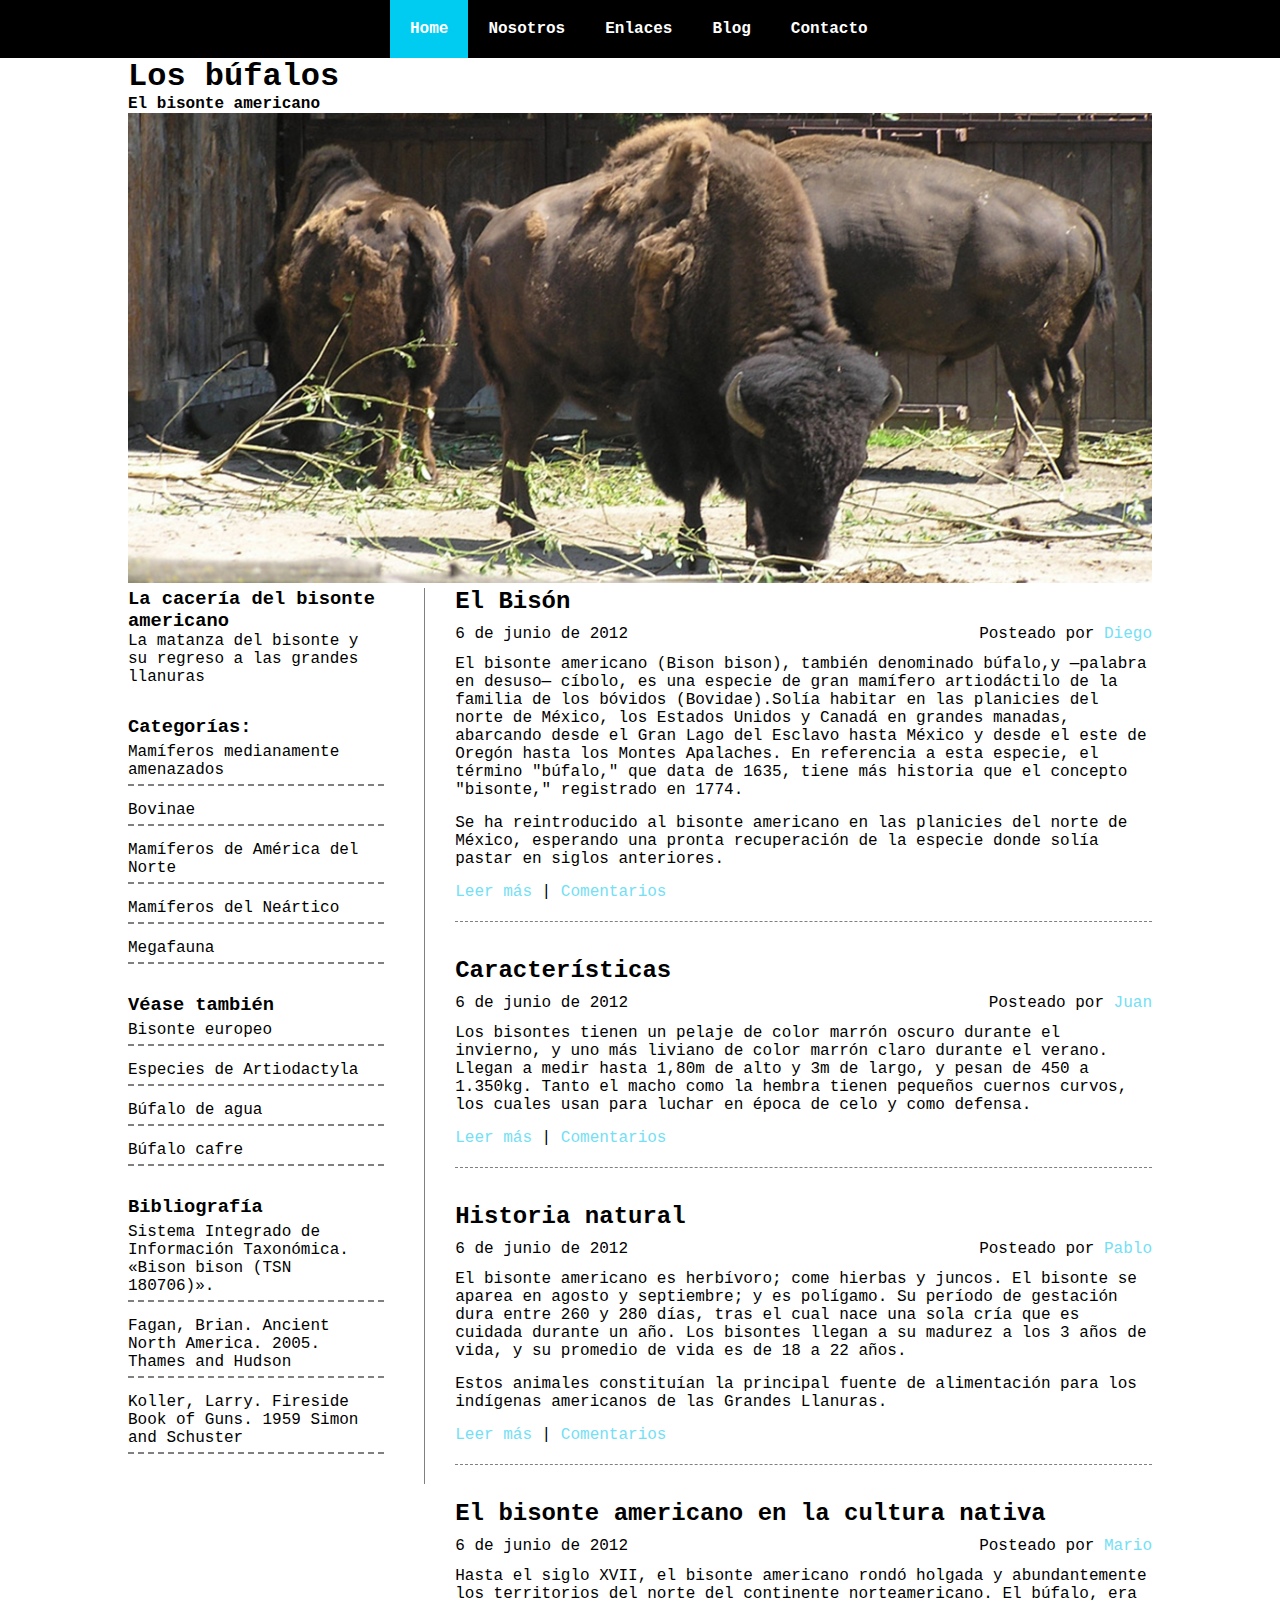
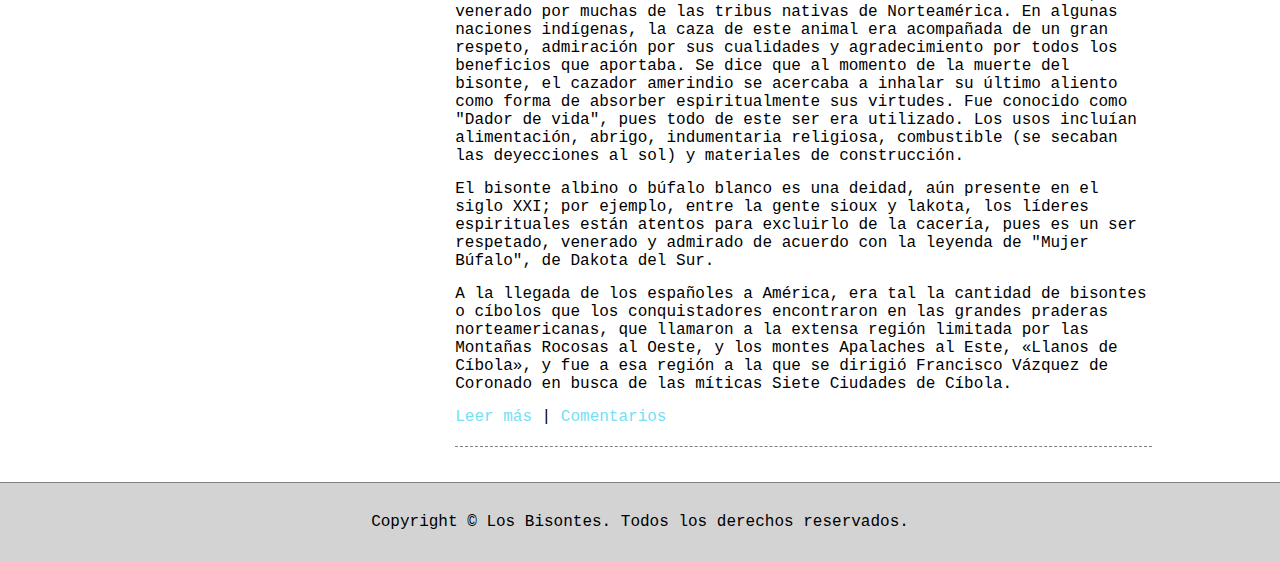
<file: bisontes_solucion/index.html>
<!DOCTYPE html>
<html lang="en">
<head>
    <meta charset="UTF-8">
    <meta http-equiv="X-UA-Compatible" content="IE=edge">
    <meta name="viewport" content="width=device-width, initial-scale=1.0">
    <link rel="stylesheet" href="styles/style.css">
    <title>Document</title>
</head>
<body>
    <main>
        <nav>
            <ul>
                <li class="active"><a href="#">Home</a></li>
                <li><a href="#">Nosotros</a></li>
                <li><a href="#">Enlaces</a></li>
                <li><a href="#">Blog</a></li>
                <li><a href="#">Contacto</a></li>
            </ul>
            <div class="clear"></div>
        </nav>
        <div id="container">
            <header class="clear">
                <h1>Los búfalos</h1>
                <h4>El bisonte americano</h4>
                <img src="images/sliderPic1.jpg" alt="Bufalos">
            </header>
        
            <aside>
                <article>
                    <header>
                        <h3>La cacería del bisonte americano</h3>
                    </header>
                    <p>La matanza del bisonte y su regreso a las grandes llanuras</p>
                </article>
                <article>
                    <header>
                        <h3>Categorías:</h3>
                    </header>
                    <ul>
                        <li>Mamíferos medianamente amenazados</li>
                        <li>Bovinae</li>
                        <li>Mamíferos de América del Norte</li>
                        <li>Mamíferos del Neártico</li>
                        <li>Megafauna</li>
                    </ul>
                </article>
                <article>
                    <header>
                        <h3>Véase también</h3>
                    </header>
                    <ul>
                        <li>Bisonte europeo</li>
                        <li>Especies de Artiodactyla</li>
                        <li>Búfalo de agua</li>
                        <li>Búfalo cafre</li>
                    </ul>
                </article> 

                <article>
                    <header>
                        <h3>Bibliografía</h3>
                    </header>
                    <ul>
                        <li>Sistema Integrado de Información Taxonómica. «Bison bison (TSN 180706)».</li>
                        <li>Fagan, Brian. Ancient North America. 2005. Thames and Hudson</li>
                        <li>Koller, Larry. Fireside Book of Guns. 1959 Simon and Schuster</li>

                    </ul>
                </article> 
            </aside>
            <section>
                <article>
                    <header>
                        <h2>El Bisón</h2>
                        <div class="fecha">6 de junio de 2012</div>
                        <div class="autor">Posteado por <a href="#5">Diego</a></div>
                    </header>
                    <p>
                        El bisonte americano (Bison bison), también denominado búfalo,y —palabra en desuso— cíbolo, es una especie de gran mamífero artiodáctilo de la familia de los bóvidos (Bovidae).Solía habitar en las planicies del norte de México, los Estados Unidos y Canadá en grandes manadas, abarcando desde el Gran Lago del Esclavo hasta México y desde el este de Oregón hasta los Montes Apalaches. En referencia a esta especie, el término "búfalo," que data de 1635, tiene más historia que el concepto "bisonte," registrado en 1774.
                    </p>
                    <p>
                        Se ha reintroducido al bisonte americano en las planicies del norte de México, esperando una pronta recuperación de la especie donde solía pastar en siglos anteriores.
                    </p>
                    <footer>
                        <a href="#4">Leer más</a> | <a href="#3">Comentarios</a>
                    </footer>
                </article>
                <article>
                    <header>
                        <h2>Características</h2>
                        <div class="fecha">6 de junio de 2012</div>
                        <div class="autor">Posteado por <a href="#">Juan</a></div>
                    </header>
                    <p>
                        Los bisontes tienen un pelaje de color marrón oscuro durante el invierno, y uno más liviano de color marrón claro durante el verano. Llegan a medir hasta 1,80m de alto y 3m de largo, y pesan de 450 a 1.350kg. Tanto el macho como la hembra tienen pequeños cuernos curvos, los cuales usan para luchar en época de celo y como defensa.
                    </p>
                    <footer>
                        <a href="#1">Leer más</a> | <a href="#2">Comentarios</a>
                    </footer>
                </article>
                <article>
                    <header>
                        <h2>Historia natural</h2>
                        <div class="fecha">6 de junio de 2012</div>
                        <div class="autor">Posteado por <a href="#">Pablo</a></div>
                    </header>
                    <p>
                        El bisonte americano es herbívoro; come hierbas y juncos. El bisonte se aparea en agosto y septiembre; y es polígamo. Su período de gestación dura entre 260 y 280 días, tras el cual nace una sola cría que es cuidada durante un año. Los bisontes llegan a su madurez a los 3 años de vida, y su promedio de vida es de 18 a 22 años.
                    </p>
                    <p>
                        Estos animales constituían la principal fuente de alimentación para los indígenas americanos de las Grandes Llanuras.
                    </p>
                    <footer>
                        <a href="#">Leer más</a> | <a href="#">Comentarios</a>
                    </footer>
                </article>
                <article>
                    <header>
                        <h2>El bisonte americano en la cultura nativa</h2>
                        <div class="fecha">6 de junio de 2012</div>
                        <div class="autor">Posteado por <a href="#">Mario</a></div>
                    </header>
                    <p>
                        Hasta el siglo XVII, el bisonte americano rondó holgada y abundantemente los territorios del norte del continente norteamericano. El búfalo, era venerado por muchas de las tribus nativas de Norteamérica. En algunas naciones indígenas, la caza de este animal era acompañada de un gran respeto, admiración por sus cualidades y agradecimiento por todos los beneficios que aportaba. Se dice que al momento de la muerte del bisonte, el cazador amerindio se acercaba a inhalar su último aliento como forma de absorber espiritualmente sus virtudes. Fue conocido como "Dador de vida", pues todo de este ser era utilizado. Los usos incluían alimentación, abrigo, indumentaria religiosa, combustible (se secaban las deyecciones al sol) y materiales de construcción.
                    </p>
                    <p>
                        El bisonte albino o búfalo blanco es una deidad, aún presente en el siglo XXI; por ejemplo, entre la gente sioux y lakota, los líderes espirituales están atentos para excluirlo de la cacería, pues es un ser respetado, venerado y admirado de acuerdo con la leyenda de "Mujer Búfalo", de Dakota del Sur.
                    </p>
                    <p>
                        A la llegada de los españoles a América, era tal la cantidad de bisontes o cíbolos que los conquistadores encontraron en las grandes praderas norteamericanas, que llamaron a la extensa región limitada por las Montañas Rocosas al Oeste, y los montes Apalaches al Este, «Llanos de Cíbola», y fue a esa región a la que se dirigió Francisco Vázquez de Coronado en busca de las míticas Siete Ciudades de Cíbola.
                    </p>
                    <footer>
                        <a href="#">Leer más</a> | <a href="#">Comentarios</a>
                    </footer>
                </article>
            </section>
        </div>
        <footer id="pie">
            <div>Copyright © Los Bisontes. Todos los derechos reservados.</div>
        </footer>
    </main>
</body>
</html>
</file>
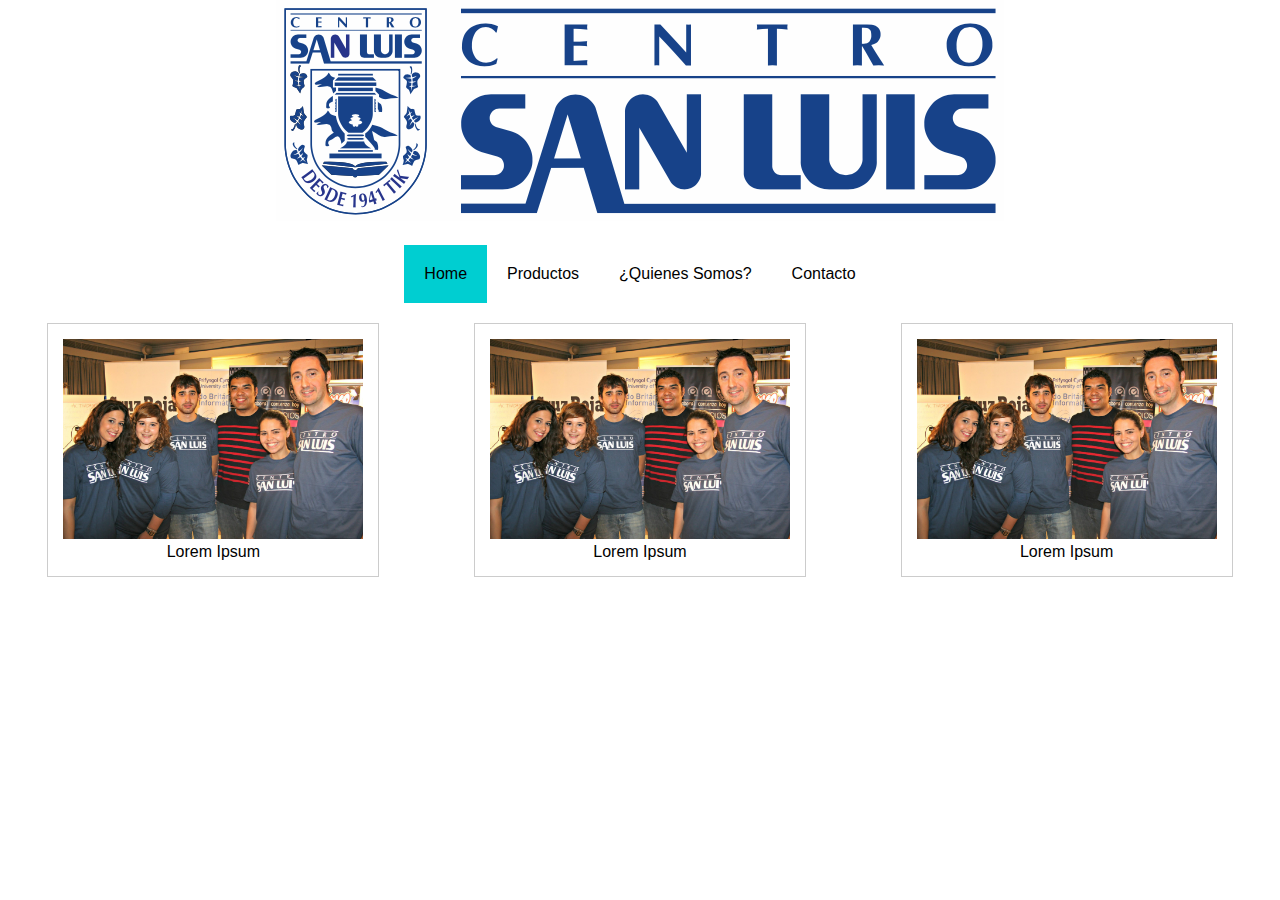
<file: ejercicio flexbox/index.html>
<!DOCTYPE html>
<html lang="es">
<head>
    <meta charset="UTF-8">
    <meta http-equiv="X-UA-Compatible" content="IE=edge">
    <meta name="viewport" content="width=device-width, initial-scale=1.0">
    <link rel="stylesheet" href="styles/styles.css">
    <title>Home</title>
</head>
<body>


    <header class="logo">
        <img src="images/logo.png" alt="Logo">
    </header>

    <nav>
        <ul>
            <li class="active"><a href="#">Home</a></li>
            <li><a href="productos.html">Productos</a></li>
            <li><a href="quienes-somos.html">¿Quienes Somos?</a></li>
            <li><a href="contacto.html">Contacto</a></li>
        </ul>
    </nav>

    <section class="objetivos">
        <article>
            <header>
                <img src="images/equipo.jpg" alt="Equipo">
            </header>
            <p>
                Lorem Ipsum
            </p>
        </article>
        <article>
            <header>
                <img src="images/equipo.jpg" alt="Equipo">
            </header>
            <p>
                Lorem Ipsum
            </p>
        </article>
        <article>
            <header>
                <img src="images/equipo.jpg" alt="Equipo">
            </header>
            <p>
                Lorem Ipsum
            </p>
        </article>
    </section>
</body>
</html>
</file>
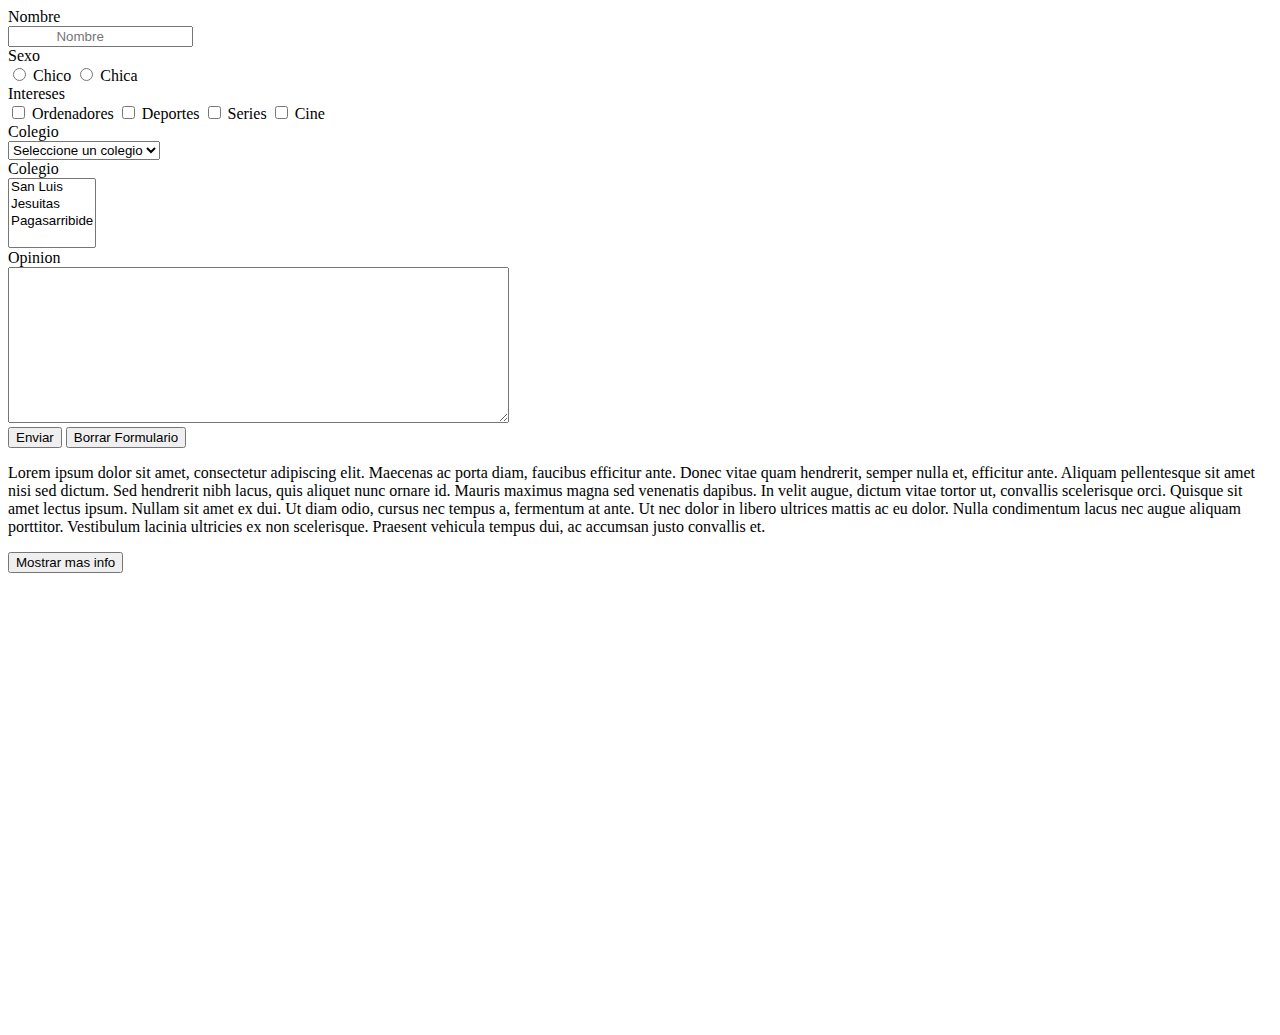
<file: forms/index.html>
<!DOCTYPE html>
<html lang="en">
<head>
    <meta charset="UTF-8">
    <meta http-equiv="X-UA-Compatible" content="IE=edge">
    <meta name="viewport" content="width=device-width, initial-scale=1.0">
    <title>Document</title>
    <style>
        .oculto{
            display: none;
        }

        label{
            display: block;
        }

        .labelCheckbox{
            display: inline;
        }
    </style>
</head>

<body>
    <form action="a.html" method="">
        <div>
            <label for="nombre">Nombre</label>
            <input type="text" name="nombre" id="nombre" maxlength="20" size="20" placeholder="
            Nombre">
        </div>

        <div>
            <label for="">Sexo</label>
            <input type="radio" name="sexo" id="chico" value="chico"> Chico
            <input type="radio" name="sexo" id="chica" value="chica"> Chica
        </div>

        <div>
            <label for="">Intereses</label>
            <input type="checkbox" name="ordenadores" id="ordenadores" value="ordenadores"> 
            <label class="labelCheckbox" for="ordenadores">Ordenadores</label>

            <input type="checkbox" name="deportes" id="deportes" value="deportes"> 
            <label class="labelCheckbox" for="deportes">Deportes</label> 

            <input type="checkbox" name="series" id="series" value="series"> 
            <label class="labelCheckbox" for="series">Series</label> 

            <input type="checkbox" name="cine" id="cine" value="cine"> 
            <label class="labelCheckbox" for="cine">Cine</label> 
        </div>

        <div>
            <label for="colegio">Colegio</label>
            <select name="colegio" id="colegio">
                <option value="">Seleccione un colegio</option>
                <option value="sanluis">San Luis</option>
                <option value="jesuitas">Jesuitas</option>
                <option value="paga">Pagasarribide</option>
            </select>
        </div>

        <div>
            <label for="colegio">Colegio</label>
            <select name="colegio" id="colegio" multiple="multiple">
                <option value="sanluis">San Luis</option>
                <option value="jesuitas">Jesuitas</option>
                <option value="paga">Pagasarribide</option>
            </select>
        </div>

        <div>
            <label for="opinion">Opinion</label>
            <textarea name="opinion" id="opinion" cols="60" rows="10" maxlength="140"></textarea>
        </div>

        <button>Enviar</button>
        <button type="reset">Borrar Formulario</button>
    </form>
    <p>Lorem ipsum dolor sit amet, consectetur adipiscing elit. Maecenas ac porta diam, faucibus efficitur ante. Donec vitae quam hendrerit, semper nulla et, efficitur ante. Aliquam pellentesque sit amet nisi sed dictum. Sed hendrerit nibh lacus, quis aliquet nunc ornare id. Mauris maximus magna sed venenatis dapibus. In velit augue, dictum vitae tortor ut, convallis scelerisque orci. Quisque sit amet lectus ipsum. Nullam sit amet ex dui. Ut diam odio, cursus nec tempus a, fermentum at ante. Ut nec dolor in libero ultrices mattis ac eu dolor. Nulla condimentum lacus nec augue aliquam porttitor. Vestibulum lacinia ultricies ex non scelerisque. Praesent vehicula tempus dui, ac accumsan justo convallis et.</p>

    <p id="parrafoOculto" class="oculto">Proin efficitur diam in neque imperdiet, eu porta lectus aliquam. Aliquam laoreet quam vel efficitur vestibulum. Nam vulputate mi id est sollicitudin suscipit. Donec nec fermentum turpis, eu tristique eros. Pellentesque sit amet augue ornare, ultricies dui a, pretium odio. Pellentesque tellus sem, commodo a viverra vehicula, pellentesque in sem. Sed ac arcu leo. Nam diam diam, fringilla at bibendum a, luctus sed eros. Curabitur rhoncus euismod est vel rhoncus. Cras arcu mi, sodales ac tortor at, tempor finibus nibh. Nunc a neque scelerisque libero mollis dapibus ut nec est. Praesent ex est, fringilla id imperdiet vel, placerat eu dolor. Mauris ac consequat libero, a molestie magna. Vestibulum ultricies aliquam euismod. Maecenas nisl sapien, vulputate at elementum non, tempor eget nibh. Cras tristique elit ac velit auctor, eget cursus magna aliquet. </p>
    <button onclick="mostrarMas()">Mostrar mas info</button>
    <div>
        <iframe src="https://www.google.com/maps/embed?pb=!1m18!1m12!1m3!1d656.5420857431534!2d-2.9395791366577564!3d43.26162694338867!2m3!1f0!2f0!3f0!3m2!1i1024!2i768!4f13.1!3m3!1m2!1s0xd4e502873b41fd5%3A0x1ab0ace3022b6ab9!2sCentro%20San%20Luis%20-%20Formaci%C3%B3n%20Profesional%20y%20Bachillerato!5e0!3m2!1ses!2ses!4v1686679510734!5m2!1ses!2ses" width="600" height="450" style="border:0;" allowfullscreen="" loading="lazy" referrerpolicy="no-referrer-when-downgrade"></iframe>
    </div>

</body>
<script>
   function mostrarMas(){
    document.getElementById("parrafoOculto").style.display = 'block';
   } 
</script>
</html>
</file>
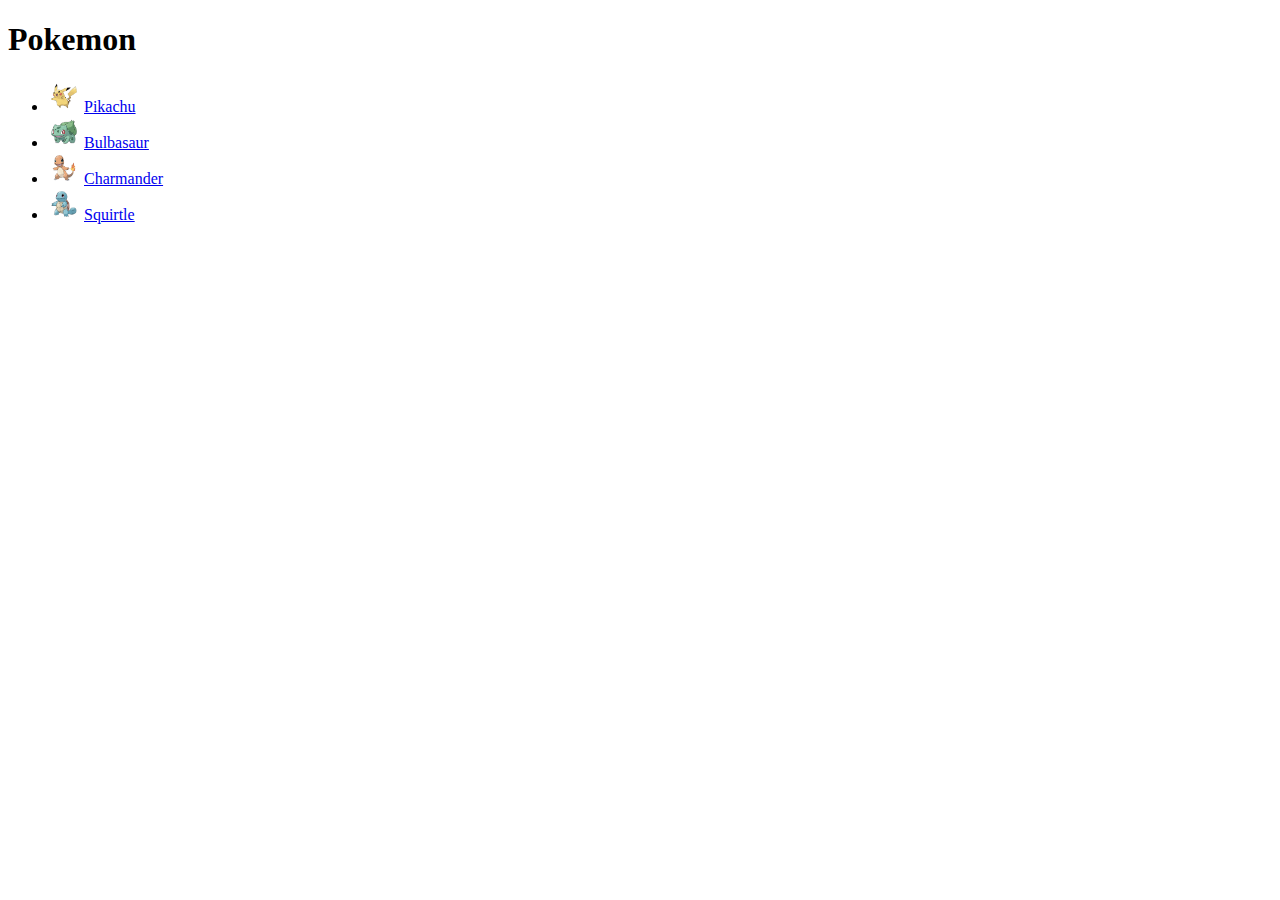
<file: pokemon/index.html>
<!DOCTYPE html>
<html lang="en">
<head>
    <meta charset="UTF-8">
    <meta http-equiv="X-UA-Compatible" content="IE=edge">
    <meta name="viewport" content="width=device-width, initial-scale=1.0">
    <title>Pokemon</title>
</head>
<body>
    <h1>Pokemon</h1>
    <ul>
        <li>
            <img src="images/025.png" alt="pikachu" width="32"> 
            <a href="pikachu.html">Pikachu</a>
        </li>
        <li>
            <img src="images/001.png" alt="bulbasaur" width="32"> 
            <a href="bulbasaur.html">Bulbasaur</a>
        </li>
        <li>
            <img src="images/004.png" alt="charmander" width="32"> 
            <a href="charmander.html">Charmander</a>
        </li>
        <li>
            <img src="images/007.png" alt="squirtle" width="32"> 
            <a href="squirtle.html">Squirtle</a>
        </li>
    </ul>
</body>
</html>
</file>
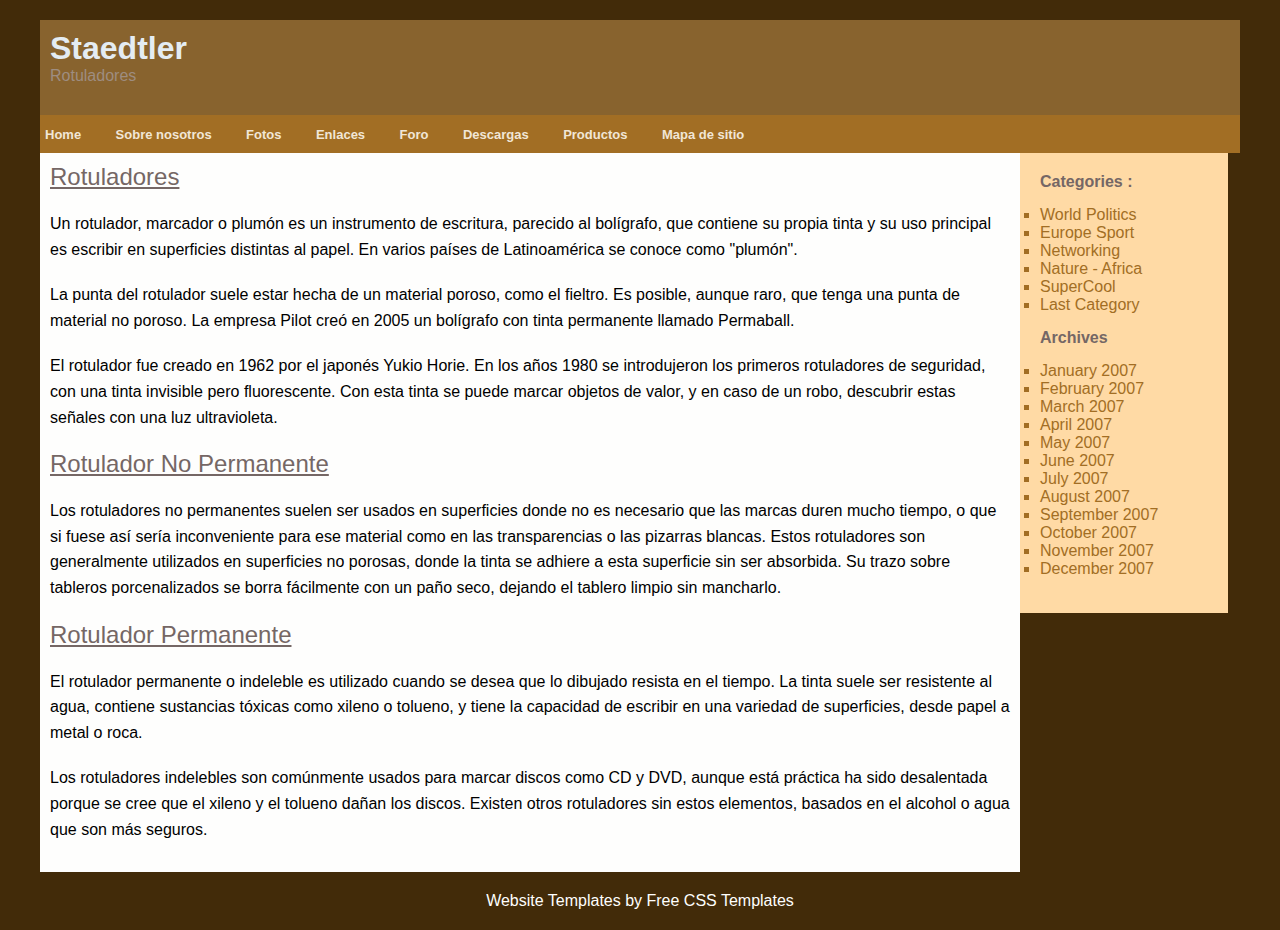
<file: rotuladoresmaterial_solucion_1.0/index.html>
<!DOCTYPE html>
<html lang="en">
<head>
    <meta charset="UTF-8">
    <meta http-equiv="X-UA-Compatible" content="IE=edge">
    <meta name="viewport" content="width=device-width, initial-scale=1.0">
    <link rel="stylesheet" href="styles/style.css">
    <title>Rotuladores</title>
</head>
<body>
    <main>
        <header>
            <h1>Staedtler</h1>
            <h4>Rotuladores</h4>
        </header>
        <nav>
            <ul>
                <li>Home</li>
                <li>Sobre nosotros</li>
                <li>Fotos</li>
                <li>Enlaces</li>
                <li>Foro</li>
                <li>Descargas</li>
                <li>Productos</li>
                <li>Mapa de sitio</li>

            </ul>
        </nav>
        <section>
            <article>
                <h2>Rotuladores</h2>
                <p>Un rotulador, marcador o plumón es un instrumento de escritura, parecido al bolígrafo, que contiene su propia tinta y su uso principal es escribir en superficies distintas al papel. En varios países de Latinoamérica se conoce como "plumón".</p>
                <p>La punta del rotulador suele estar hecha de un material poroso, como el fieltro. Es posible, aunque raro, que tenga una punta de material no poroso. La empresa Pilot creó en 2005 un bolígrafo con tinta permanente llamado Permaball.</p>
                <p>El rotulador fue creado en 1962 por el japonés Yukio Horie. En los años 1980 se introdujeron los primeros rotuladores de seguridad, con una tinta invisible pero fluorescente. Con esta tinta se puede marcar objetos de valor, y en caso de un robo,  descubrir estas señales con una luz ultravioleta.</p>
            </article>

            <article>
                <h2>Rotulador No Permanente</h2>
                <p>Los rotuladores no permanentes suelen ser usados en superficies donde no es necesario que las marcas duren mucho tiempo, o que si fuese así sería inconveniente para ese material como en las transparencias o las pizarras blancas. Estos rotuladores son generalmente utilizados en superficies no porosas, donde la tinta se adhiere a esta superficie sin ser absorbida. Su trazo sobre tableros porcenalizados se borra fácilmente con un paño seco, dejando el tablero limpio sin mancharlo.</p>
            </article>

            <article>
                <h2>Rotulador Permanente</h2>
                <p>El rotulador permanente o indeleble es utilizado cuando se desea que lo dibujado resista en el tiempo. La tinta suele ser resistente al agua, contiene sustancias tóxicas como xileno o tolueno, y tiene la capacidad de escribir en una variedad de superficies, desde papel a metal o roca.</p>
                <p>Los rotuladores indelebles son comúnmente usados para marcar discos como CD y DVD, aunque está práctica ha sido desalentada porque se cree que el xileno y el tolueno dañan los discos. Existen otros rotuladores sin estos elementos, basados en el alcohol o agua que son más seguros.</p>
            </article>
        </section>
        <aside>
            <article>
                <h4>Categories :</h4>
                <ul>
                    <li>World Politics</li>
                    <li>Europe Sport</li>
                    <li>Networking</li>
                    <li>Nature - Africa</li>
                    <li>SuperCool</li>
                    <li>Last Category</li>
                </ul>
            </article>
            <article>
                <h4>Archives</h4>
                <ul>
                    <li>January 2007</li>
                    <li>February 2007</li>
                    <li>March 2007</li>
                    <li>April 2007</li>
                    <li>May 2007</li>
                    <li>June 2007</li>
                    <li>July 2007</li>
                    <li>August 2007</li>
                    <li>September 2007</li>
                    <li>October 2007</li>
                    <li>November 2007</li>
                    <li>December 2007</li>
                </ul>
            </article>
        </aside>
    </main>
    <footer>
        <div>Website Templates by Free CSS Templates</div>
    </footer>
</body>
</html>
</file>
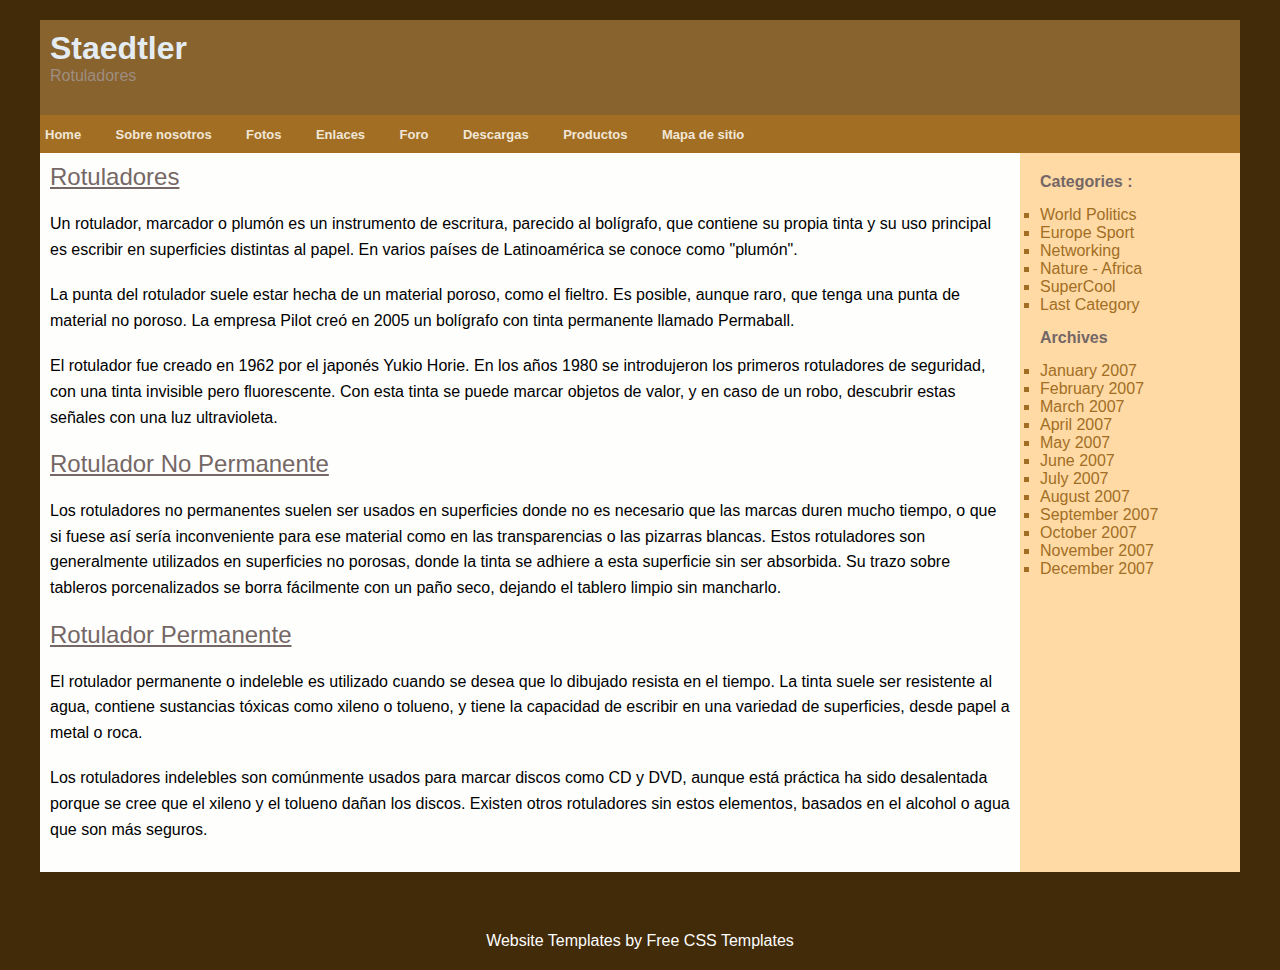
<file: rotuladoresmaterial_solucion_flexbox/index.html>
<!DOCTYPE html>
<html lang="en">
<head>
    <meta charset="UTF-8">
    <meta http-equiv="X-UA-Compatible" content="IE=edge">
    <meta name="viewport" content="width=device-width, initial-scale=1.0">
    <link rel="stylesheet" href="styles/style.css">
    <title>Rotuladores</title>
</head>
<body>
    <main>
        <header>
            <h1>Staedtler</h1>
            <h4>Rotuladores</h4>
        </header>
        <nav>
            <ul>
                <li>Home</li>
                <li>Sobre nosotros</li>
                <li>Fotos</li>
                <li>Enlaces</li>
                <li>Foro</li>
                <li>Descargas</li>
                <li>Productos</li>
                <li>Mapa de sitio</li>

            </ul>
        </nav>
        <div class="flexContainer">
            <section>
                <article>
                    <h2>Rotuladores</h2>
                    <p>Un rotulador, marcador o plumón es un instrumento de escritura, parecido al bolígrafo, que contiene su propia tinta y su uso principal es escribir en superficies distintas al papel. En varios países de Latinoamérica se conoce como "plumón".</p>
                    <p>La punta del rotulador suele estar hecha de un material poroso, como el fieltro. Es posible, aunque raro, que tenga una punta de material no poroso. La empresa Pilot creó en 2005 un bolígrafo con tinta permanente llamado Permaball.</p>
                    <p>El rotulador fue creado en 1962 por el japonés Yukio Horie. En los años 1980 se introdujeron los primeros rotuladores de seguridad, con una tinta invisible pero fluorescente. Con esta tinta se puede marcar objetos de valor, y en caso de un robo,  descubrir estas señales con una luz ultravioleta.</p>
                </article>

                <article>
                    <h2>Rotulador No Permanente</h2>
                    <p>Los rotuladores no permanentes suelen ser usados en superficies donde no es necesario que las marcas duren mucho tiempo, o que si fuese así sería inconveniente para ese material como en las transparencias o las pizarras blancas. Estos rotuladores son generalmente utilizados en superficies no porosas, donde la tinta se adhiere a esta superficie sin ser absorbida. Su trazo sobre tableros porcenalizados se borra fácilmente con un paño seco, dejando el tablero limpio sin mancharlo.</p>
                </article>

                <article>
                    <h2>Rotulador Permanente</h2>
                    <p>El rotulador permanente o indeleble es utilizado cuando se desea que lo dibujado resista en el tiempo. La tinta suele ser resistente al agua, contiene sustancias tóxicas como xileno o tolueno, y tiene la capacidad de escribir en una variedad de superficies, desde papel a metal o roca.</p>
                    <p>Los rotuladores indelebles son comúnmente usados para marcar discos como CD y DVD, aunque está práctica ha sido desalentada porque se cree que el xileno y el tolueno dañan los discos. Existen otros rotuladores sin estos elementos, basados en el alcohol o agua que son más seguros.</p>
                </article>
            </section>
            <aside>
                <article>
                    <h4>Categories :</h4>
                    <ul>
                        <li>World Politics</li>
                        <li>Europe Sport</li>
                        <li>Networking</li>
                        <li>Nature - Africa</li>
                        <li>SuperCool</li>
                        <li>Last Category</li>
                    </ul>
                </article>
                <article>
                    <h4>Archives</h4>
                    <ul>
                        <li>January 2007</li>
                        <li>February 2007</li>
                        <li>March 2007</li>
                        <li>April 2007</li>
                        <li>May 2007</li>
                        <li>June 2007</li>
                        <li>July 2007</li>
                        <li>August 2007</li>
                        <li>September 2007</li>
                        <li>October 2007</li>
                        <li>November 2007</li>
                        <li>December 2007</li>
                    </ul>
                </article>
            </aside>
        </div>
    </main>
    <footer>
        <div>Website Templates by Free CSS Templates</div>
    </footer>
</body>
</html>
</file>
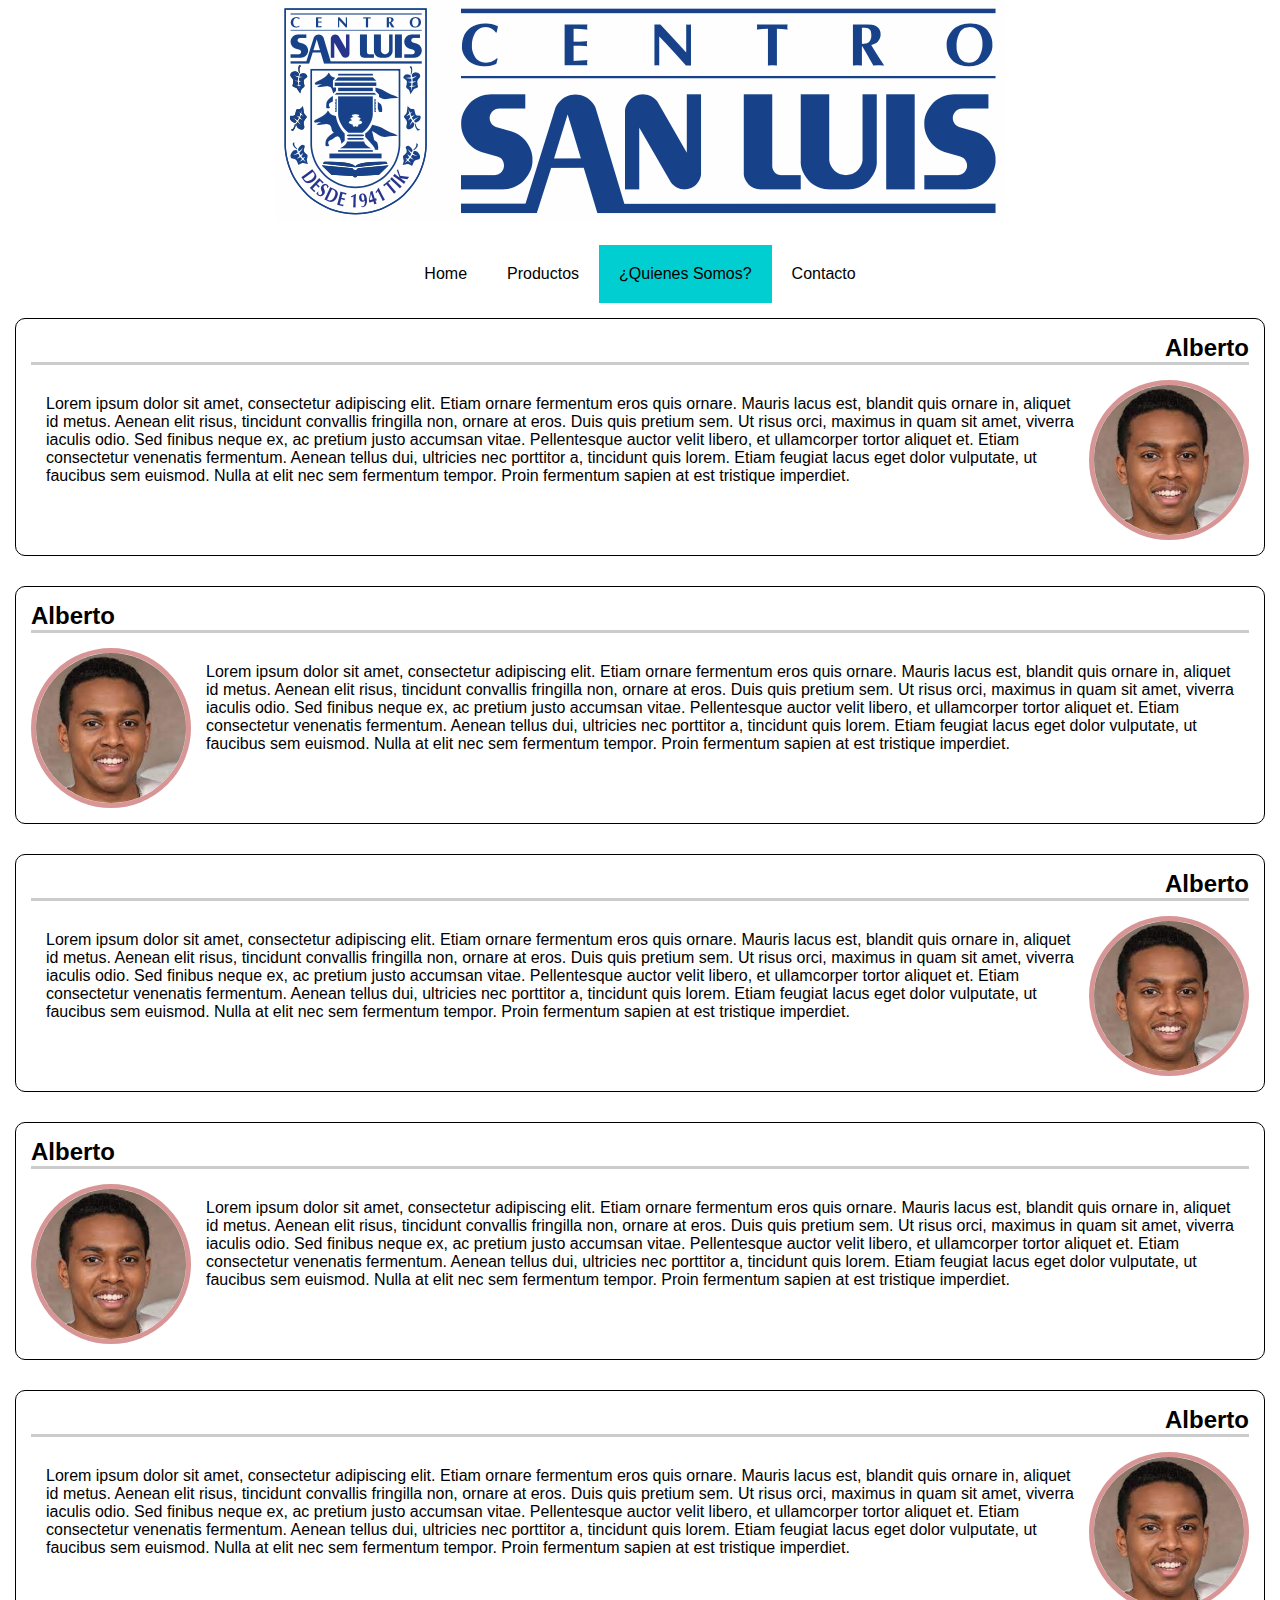
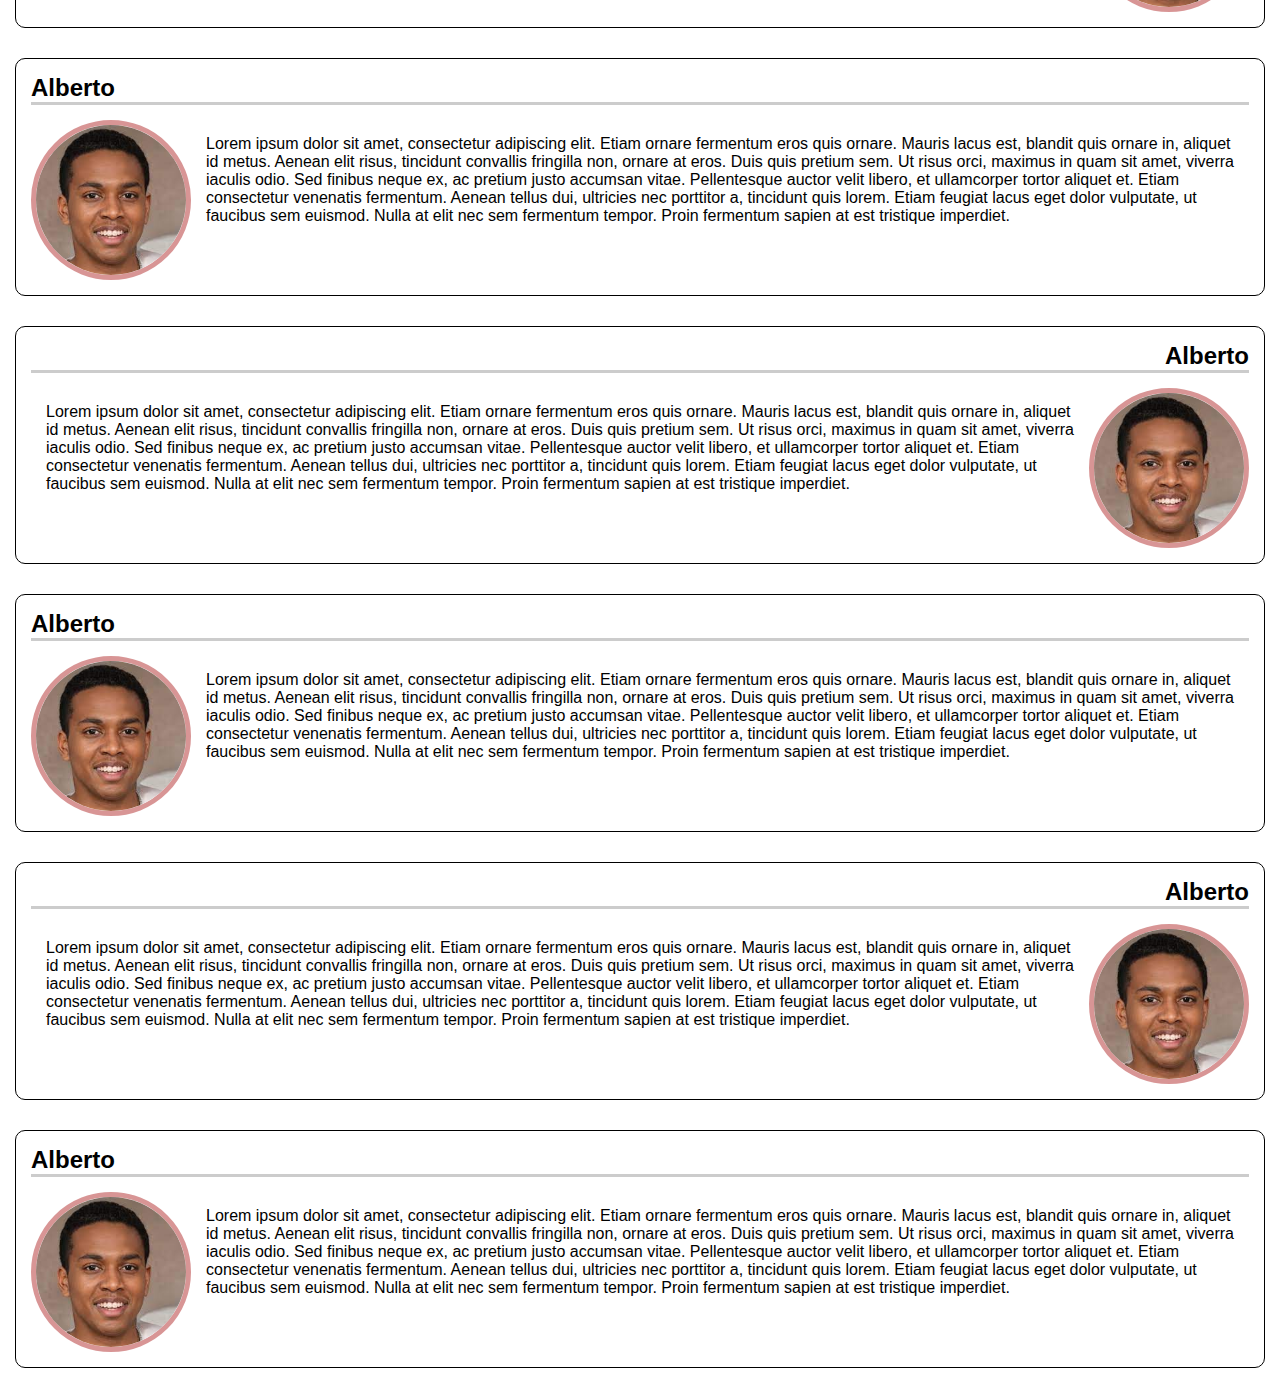
<file: ejercicio flexbox/quienes-somos.html>
<!DOCTYPE html>
<html lang="es">
<head>
    <meta charset="UTF-8">
    <meta http-equiv="X-UA-Compatible" content="IE=edge">
    <meta name="viewport" content="width=device-width, initial-scale=1.0">
    <link rel="stylesheet" href="styles/styles.css">
    <title>Home</title>
</head>
<body>


    <header class="logo">
        <img src="images/logo.png" alt="Logo">
    </header>

    <nav>
        <ul>
            <li><a href="index.html">Home</a></li>
            <li><a href="productos.html">Productos</a></li>
            <li class="active"><a href="#">¿Quienes Somos?</a></li>
            <li><a href="contacto.html">Contacto</a></li>
        </ul>
    </nav>

    <section class="personas">
        <article>
            <h2>Alberto</h2>
            <div class="datosPersona">
                <p>Lorem ipsum dolor sit amet, consectetur adipiscing elit. Etiam ornare fermentum eros quis ornare. Mauris lacus est, blandit quis ornare in, aliquet id metus. Aenean elit risus, tincidunt convallis fringilla non, ornare at eros. Duis quis pretium sem. Ut risus orci, maximus in quam sit amet, viverra iaculis odio. Sed finibus neque ex, ac pretium justo accumsan vitae. Pellentesque auctor velit libero, et ullamcorper tortor aliquet et. Etiam consectetur venenatis fermentum. Aenean tellus dui, ultricies nec porttitor a, tincidunt quis lorem. Etiam feugiat lacus eget dolor vulputate, ut faucibus sem euismod. Nulla at elit nec sem fermentum tempor. Proin fermentum sapien at est tristique imperdiet. </p>
                <img src="images/alberto.jpg" alt="Alberto">
            </div>
        </article>
        <article class="imagenIzquierda">
            <h2>Alberto</h2>
            <div class="datosPersona">
                <p>Lorem ipsum dolor sit amet, consectetur adipiscing elit. Etiam ornare fermentum eros quis ornare. Mauris lacus est, blandit quis ornare in, aliquet id metus. Aenean elit risus, tincidunt convallis fringilla non, ornare at eros. Duis quis pretium sem. Ut risus orci, maximus in quam sit amet, viverra iaculis odio. Sed finibus neque ex, ac pretium justo accumsan vitae. Pellentesque auctor velit libero, et ullamcorper tortor aliquet et. Etiam consectetur venenatis fermentum. Aenean tellus dui, ultricies nec porttitor a, tincidunt quis lorem. Etiam feugiat lacus eget dolor vulputate, ut faucibus sem euismod. Nulla at elit nec sem fermentum tempor. Proin fermentum sapien at est tristique imperdiet. </p>
                <img src="images/alberto.jpg" alt="Alberto">
            </div>
        </article>
        <article>
            <h2>Alberto</h2>
            <div class="datosPersona">
                <p>Lorem ipsum dolor sit amet, consectetur adipiscing elit. Etiam ornare fermentum eros quis ornare. Mauris lacus est, blandit quis ornare in, aliquet id metus. Aenean elit risus, tincidunt convallis fringilla non, ornare at eros. Duis quis pretium sem. Ut risus orci, maximus in quam sit amet, viverra iaculis odio. Sed finibus neque ex, ac pretium justo accumsan vitae. Pellentesque auctor velit libero, et ullamcorper tortor aliquet et. Etiam consectetur venenatis fermentum. Aenean tellus dui, ultricies nec porttitor a, tincidunt quis lorem. Etiam feugiat lacus eget dolor vulputate, ut faucibus sem euismod. Nulla at elit nec sem fermentum tempor. Proin fermentum sapien at est tristique imperdiet. </p>
                <img src="images/alberto.jpg" alt="Alberto">
            </div>
        </article>
        <article class="imagenIzquierda">
            <h2>Alberto</h2>
            <div class="datosPersona">
                <p>Lorem ipsum dolor sit amet, consectetur adipiscing elit. Etiam ornare fermentum eros quis ornare. Mauris lacus est, blandit quis ornare in, aliquet id metus. Aenean elit risus, tincidunt convallis fringilla non, ornare at eros. Duis quis pretium sem. Ut risus orci, maximus in quam sit amet, viverra iaculis odio. Sed finibus neque ex, ac pretium justo accumsan vitae. Pellentesque auctor velit libero, et ullamcorper tortor aliquet et. Etiam consectetur venenatis fermentum. Aenean tellus dui, ultricies nec porttitor a, tincidunt quis lorem. Etiam feugiat lacus eget dolor vulputate, ut faucibus sem euismod. Nulla at elit nec sem fermentum tempor. Proin fermentum sapien at est tristique imperdiet. </p>
                <img src="images/alberto.jpg" alt="Alberto">
            </div>
        </article>
        <article>
            <h2>Alberto</h2>
            <div class="datosPersona">
                <p>Lorem ipsum dolor sit amet, consectetur adipiscing elit. Etiam ornare fermentum eros quis ornare. Mauris lacus est, blandit quis ornare in, aliquet id metus. Aenean elit risus, tincidunt convallis fringilla non, ornare at eros. Duis quis pretium sem. Ut risus orci, maximus in quam sit amet, viverra iaculis odio. Sed finibus neque ex, ac pretium justo accumsan vitae. Pellentesque auctor velit libero, et ullamcorper tortor aliquet et. Etiam consectetur venenatis fermentum. Aenean tellus dui, ultricies nec porttitor a, tincidunt quis lorem. Etiam feugiat lacus eget dolor vulputate, ut faucibus sem euismod. Nulla at elit nec sem fermentum tempor. Proin fermentum sapien at est tristique imperdiet. </p>
                <img src="images/alberto.jpg" alt="Alberto">
            </div>
        </article>
        <article class="imagenIzquierda">
            <h2>Alberto</h2>
            <div class="datosPersona">
                <p>Lorem ipsum dolor sit amet, consectetur adipiscing elit. Etiam ornare fermentum eros quis ornare. Mauris lacus est, blandit quis ornare in, aliquet id metus. Aenean elit risus, tincidunt convallis fringilla non, ornare at eros. Duis quis pretium sem. Ut risus orci, maximus in quam sit amet, viverra iaculis odio. Sed finibus neque ex, ac pretium justo accumsan vitae. Pellentesque auctor velit libero, et ullamcorper tortor aliquet et. Etiam consectetur venenatis fermentum. Aenean tellus dui, ultricies nec porttitor a, tincidunt quis lorem. Etiam feugiat lacus eget dolor vulputate, ut faucibus sem euismod. Nulla at elit nec sem fermentum tempor. Proin fermentum sapien at est tristique imperdiet. </p>
                <img src="images/alberto.jpg" alt="Alberto">
            </div>
        </article>
        <article>
            <h2>Alberto</h2>
            <div class="datosPersona">
                <p>Lorem ipsum dolor sit amet, consectetur adipiscing elit. Etiam ornare fermentum eros quis ornare. Mauris lacus est, blandit quis ornare in, aliquet id metus. Aenean elit risus, tincidunt convallis fringilla non, ornare at eros. Duis quis pretium sem. Ut risus orci, maximus in quam sit amet, viverra iaculis odio. Sed finibus neque ex, ac pretium justo accumsan vitae. Pellentesque auctor velit libero, et ullamcorper tortor aliquet et. Etiam consectetur venenatis fermentum. Aenean tellus dui, ultricies nec porttitor a, tincidunt quis lorem. Etiam feugiat lacus eget dolor vulputate, ut faucibus sem euismod. Nulla at elit nec sem fermentum tempor. Proin fermentum sapien at est tristique imperdiet. </p>
                <img src="images/alberto.jpg" alt="Alberto">
            </div>
        </article>
        <article class="imagenIzquierda">
            <h2>Alberto</h2>
            <div class="datosPersona">
                <p>Lorem ipsum dolor sit amet, consectetur adipiscing elit. Etiam ornare fermentum eros quis ornare. Mauris lacus est, blandit quis ornare in, aliquet id metus. Aenean elit risus, tincidunt convallis fringilla non, ornare at eros. Duis quis pretium sem. Ut risus orci, maximus in quam sit amet, viverra iaculis odio. Sed finibus neque ex, ac pretium justo accumsan vitae. Pellentesque auctor velit libero, et ullamcorper tortor aliquet et. Etiam consectetur venenatis fermentum. Aenean tellus dui, ultricies nec porttitor a, tincidunt quis lorem. Etiam feugiat lacus eget dolor vulputate, ut faucibus sem euismod. Nulla at elit nec sem fermentum tempor. Proin fermentum sapien at est tristique imperdiet. </p>
                <img src="images/alberto.jpg" alt="Alberto">
            </div>
        </article>
        <article>
            <h2>Alberto</h2>
            <div class="datosPersona">
                <p>Lorem ipsum dolor sit amet, consectetur adipiscing elit. Etiam ornare fermentum eros quis ornare. Mauris lacus est, blandit quis ornare in, aliquet id metus. Aenean elit risus, tincidunt convallis fringilla non, ornare at eros. Duis quis pretium sem. Ut risus orci, maximus in quam sit amet, viverra iaculis odio. Sed finibus neque ex, ac pretium justo accumsan vitae. Pellentesque auctor velit libero, et ullamcorper tortor aliquet et. Etiam consectetur venenatis fermentum. Aenean tellus dui, ultricies nec porttitor a, tincidunt quis lorem. Etiam feugiat lacus eget dolor vulputate, ut faucibus sem euismod. Nulla at elit nec sem fermentum tempor. Proin fermentum sapien at est tristique imperdiet. </p>
                <img src="images/alberto.jpg" alt="Alberto">
            </div>
        </article>
        <article class="imagenIzquierda">
            <h2>Alberto</h2>
            <div class="datosPersona">
                <p>Lorem ipsum dolor sit amet, consectetur adipiscing elit. Etiam ornare fermentum eros quis ornare. Mauris lacus est, blandit quis ornare in, aliquet id metus. Aenean elit risus, tincidunt convallis fringilla non, ornare at eros. Duis quis pretium sem. Ut risus orci, maximus in quam sit amet, viverra iaculis odio. Sed finibus neque ex, ac pretium justo accumsan vitae. Pellentesque auctor velit libero, et ullamcorper tortor aliquet et. Etiam consectetur venenatis fermentum. Aenean tellus dui, ultricies nec porttitor a, tincidunt quis lorem. Etiam feugiat lacus eget dolor vulputate, ut faucibus sem euismod. Nulla at elit nec sem fermentum tempor. Proin fermentum sapien at est tristique imperdiet. </p>
                <img src="images/alberto.jpg" alt="Alberto">
            </div>
        </article>
    </section>
</body>
</html>
</file>
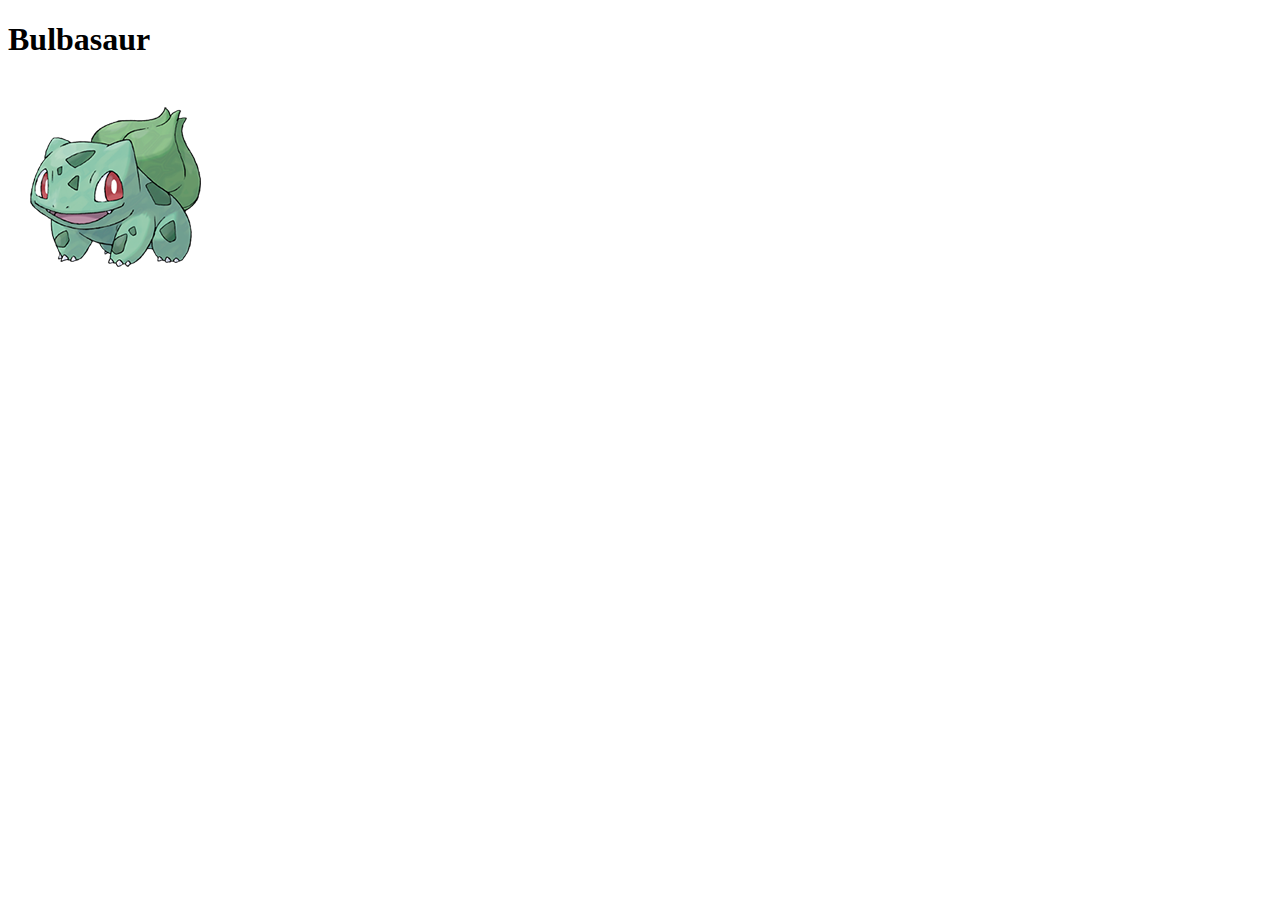
<file: pokemon/bulbasaur.html>
<!DOCTYPE html>
<html lang="en">
<head>
    <meta charset="UTF-8">
    <meta http-equiv="X-UA-Compatible" content="IE=edge">
    <meta name="viewport" content="width=device-width, initial-scale=1.0">
    <title>Document</title>
</head>
<body>
    <h1>Bulbasaur</h1>
    <p>
        <img src="images/001.png" alt="bulbasaur">
    </p>
</body>
</html>
</file>
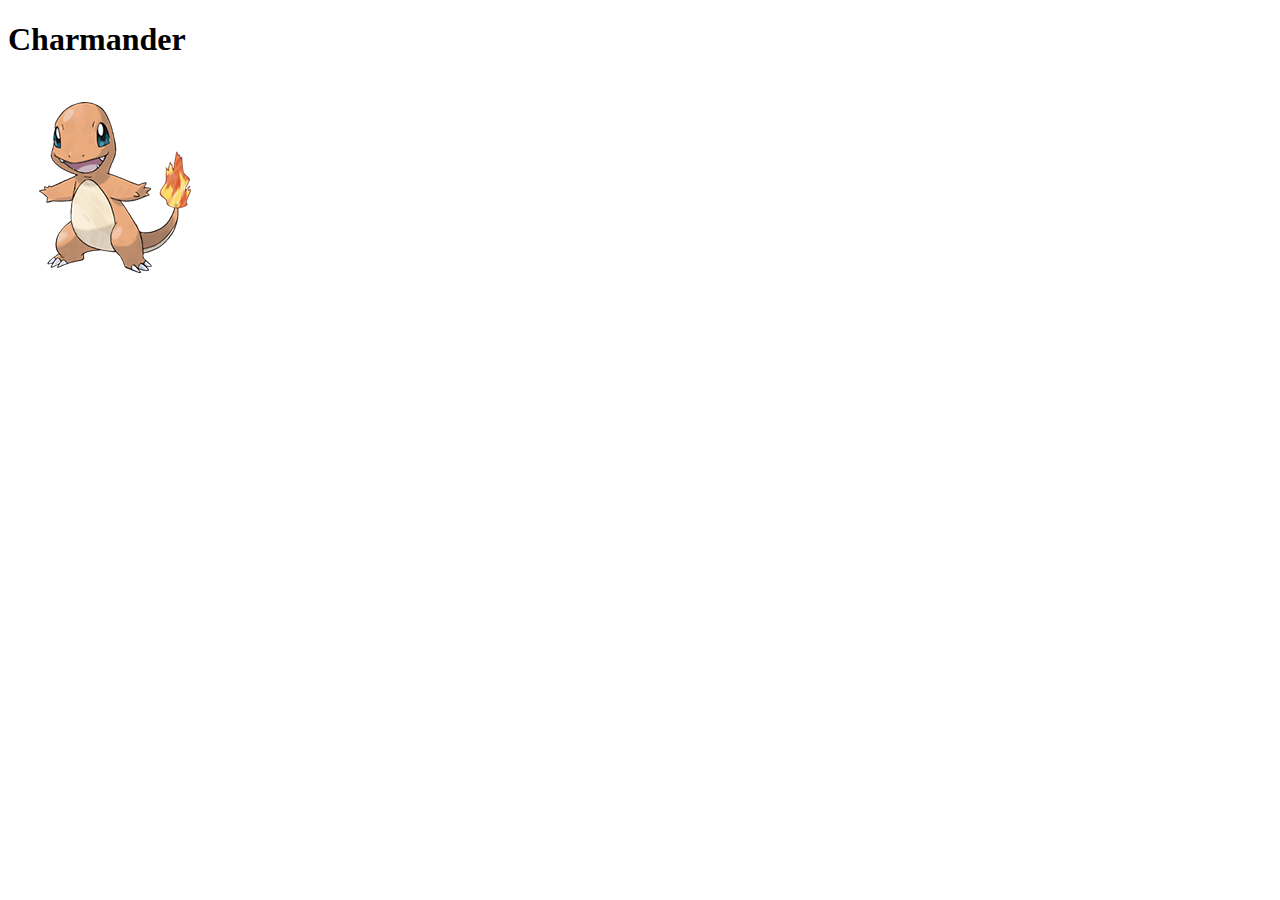
<file: pokemon/charmander.html>
<!DOCTYPE html>
<html lang="en">
<head>
    <meta charset="UTF-8">
    <meta http-equiv="X-UA-Compatible" content="IE=edge">
    <meta name="viewport" content="width=device-width, initial-scale=1.0">
    <title>Document</title>
</head>
<body>
    <h1>Charmander</h1>
    <p>
        <img src="images/004.png" alt="charmander">
    </p>
</body>
</html>
</file>
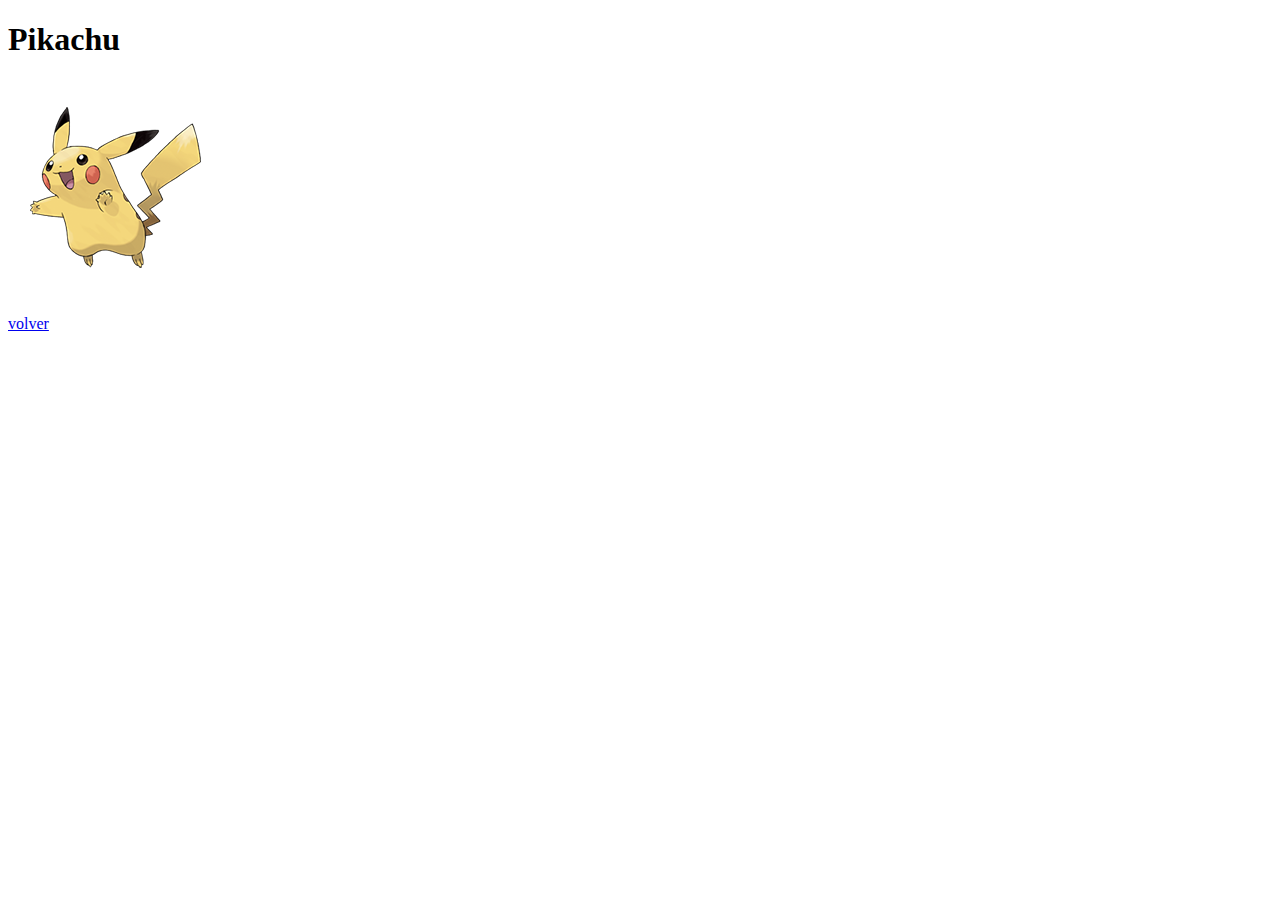
<file: pokemon/pikachu.html>
<!DOCTYPE html>
<html lang="en">
    <head>
        <meta charset="UTF-8">
        <meta http-equiv="X-UA-Compatible" content="IE=edge">
        <meta name="viewport" content="width=device-width, initial-scale=1.0">
        <title>Document</title>
    </head>
    <body>
        <h1>Pikachu</h1>
        <p>
            <img src="images/025.png" alt="pikachu">
        </p>
        <p>
            <a href="index.html">volver</a>
        </p>
    </body>
</html>
</file>
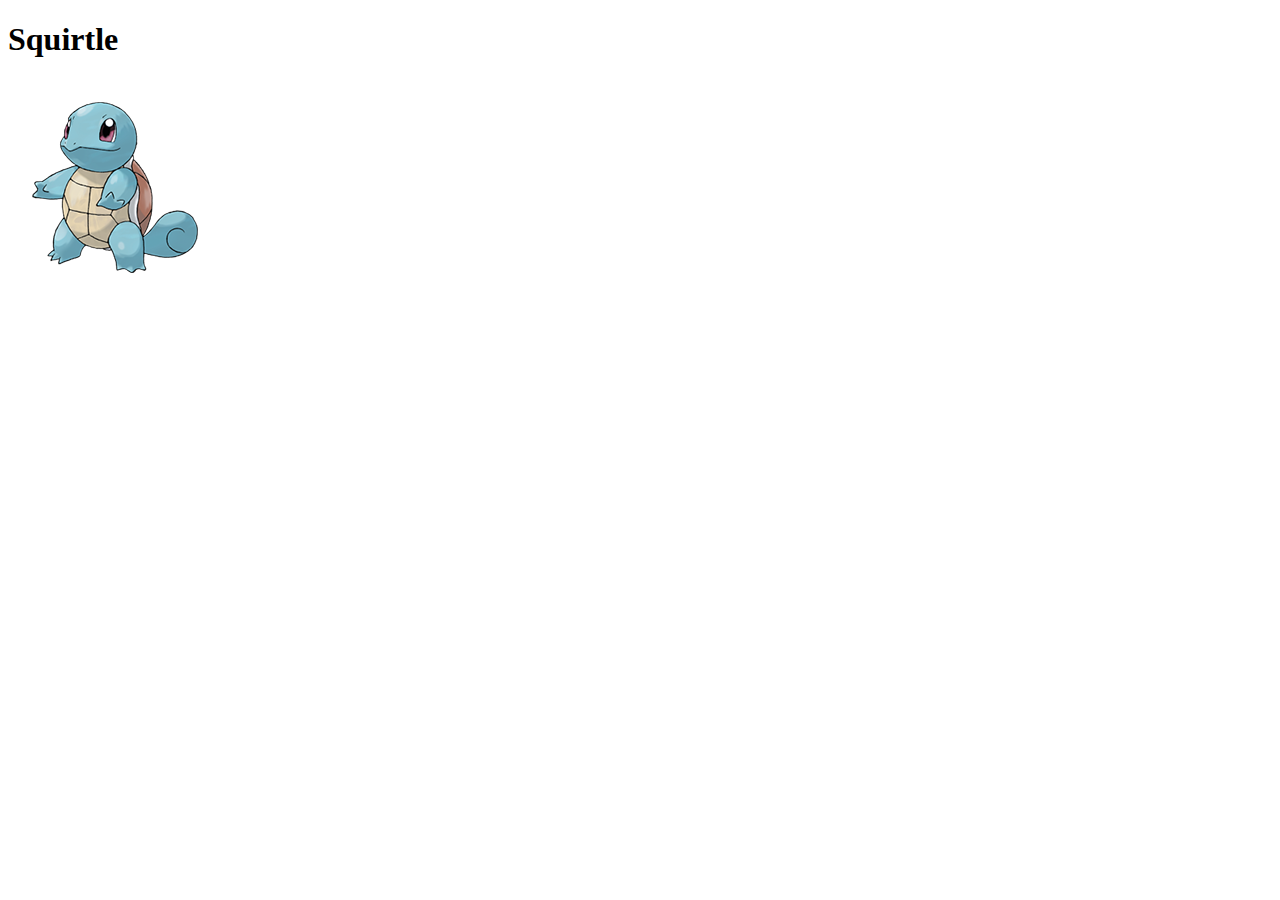
<file: pokemon/squirtle.html>
<!DOCTYPE html>
<html lang="en">
<head>
    <meta charset="UTF-8">
    <meta http-equiv="X-UA-Compatible" content="IE=edge">
    <meta name="viewport" content="width=device-width, initial-scale=1.0">
    <title>Document</title>
</head>
<body>
    <h1>Squirtle</h1>
    <p>
        <img src="images/007.png" alt="squirtle">
    </p>
</body>
</html>
</file>
<file: bisontes_solucion/styles/style.css>
/* 
SELECTORES
*
etiqueta: p{}
clase: .clase{}
id: #id{}

*/

*{
    font-family: 'Courier New', Courier, monospace;
    margin: 0;
    padding: 0;
}

nav{
    background-color: black;
}

nav ul{
    width: 500px;
    margin: 0 auto;
}

nav li{
    list-style: none;
    float: left;
    padding: 20px;
}

nav li a{
    text-decoration: none;
    color: white;
    font-weight: bold;
}

nav li.active{
    background-color: #00CBF1;
}

header img{
    width: 100%;
}

aside{
    width: 25%;
    float: left;
    border-right: 1px solid grey;
    padding-right: 40px;
}

aside ul{
    list-style: none;
}

aside li{
    border-bottom: 2px dashed grey;
    margin-bottom: 10px;
    padding: 5px 0;
}

aside article{
    margin-bottom: 30px;
}

section{
    width: 70%;
    float: right;
}

section article{
    /*margin-left: 20px;
    margin-bottom: 35px;*/
    margin: 0 0 35px 20px;
    border-bottom: 1px dashed grey;
}

section p{
    margin-bottom: 15px;
    clear:both;
}

section a{
    text-decoration: none;
    color: #73E0F5;
}

section a:visited{
    color: red;
}

section a:hover{
    color: blueviolet;
}

section a:active{
    color: green;
}

section footer{
    padding-bottom: 20px;
}

section header{
    margin-bottom: 40px;
}

section h2{
    margin-bottom: 10px;
}

#pie{
    clear: both;
    background-color: lightgray;
    text-align: center;
    padding: 30px;
    border-top: 1px solid grey;
}

#container{
    width: 80%;
    margin-left: 10%;
}

.fecha{
    float: left;
}

.autor{
    float: right;
}

.clear{
    clear: both;
}
</file>
<file: ejercicio flexbox/styles/styles.css>
*{
    margin: 0;
    padding: 0;
    font-family: Arial, Helvetica, sans-serif;
}

header.logo{
    text-align: center;
}

nav{
    display: flex;
    flex-direction: row;
    justify-content: center;
    margin-top: 20px;
}

nav ul{
    display: flex;
    flex-direction: row;
}

nav li{
    list-style: none;
    padding: 20px;
}

nav li.active{
    background-color: darkturquoise;
}

nav li a{
    text-decoration: none;
    color: black;
}

section.objetivos{
    display: flex;
    justify-content: space-around;
    margin-top: 20px;
    flex-wrap: wrap;
}

section.objetivos article{
    border: 1px solid #ccc;
    padding: 15px;
}

section.objetivos p{
    text-align: center;
}

section.objetivos img{
    width: 300px;
}

section.personas{
    display: flex;
    flex-direction: column;
}

section.personas article{
    padding: 15px;
    border: 1px solid black;
    margin: 15px;
    border-radius: 10px;
}

section.personas article h2{
    border-bottom: 3px solid #ccc;
    margin-bottom: 15px;
}

section.personas article img{
    max-width: 150px;
    border: 5px solid rgba(177, 44, 44, 0.5);
    border-radius: 50%;
}

section.personas article .datosPersona{
    display:flex;
    flex-direction: row;
}

section.personas article.imagenIzquierda .datosPersona{
    flex-direction: row-reverse;
}

section.personas article p{
    padding: 15px;
}

section.personas article h2{
    text-align: right;
}

section.personas article.imagenIzquierda h2{
    text-align: left;
}
</file>
<file: rotuladoresmaterial_solucion_1.0/styles/style.css>
*{
    padding: 0;
    margin: 0;
    font-family: Arial, Helvetica, sans-serif;
}

body{
    background-color: #422B09;
}

main{
    padding: 20px 40px 40px 40px;
}

header{
    background-color: #88632E;
    padding: 10px 0 30px 10px;
}

header h1{
    color: #E4ECF2;
}

header h4{
    color: #9E8D80;
    font-weight: lighter;
}

nav{
    background-color: #A26E24;
    color: #F1E6D6;
    padding: 10px 5px;
}

nav li{
    list-style: none;
    display: inline;
    margin-right: 30px;
    font-size: small;
    font-weight: bolder;
}

section{
    float: left;
    width: 80%;
    padding: 10px;
    background-color: #FEFEFD;
}

section h2{
    text-decoration: underline;
    color: #756765;
    font-weight: 200;
    margin-bottom: 20px;
}

section p{
    line-height: 1.6;
    margin-bottom: 20px;
}

aside{
    float: left;
    background-color: #FFDAA5;
    padding: 20px;
    width: 14%;
}

aside li{
    list-style: square;
    color: #A26E24;
}

aside h4{
    margin-bottom: 15px;
    color: #756765;
}

aside ul{
    margin-bottom: 15px;
}

footer{
    clear: both;
    color: #FEFEFD;
    padding: 20px;
    text-align: center;
}
</file>
<file: rotuladoresmaterial_solucion_flexbox/styles/style.css>
*{
    padding: 0;
    margin: 0;
    font-family: Arial, Helvetica, sans-serif;
}

body{
    background-color: #422B09;
}

main{
    padding: 20px 40px 40px 40px;
}

header{
    background-color: #88632E;
    padding: 10px 0 30px 10px;
}

header h1{
    color: #E4ECF2;
}

header h4{
    color: #9E8D80;
    font-weight: lighter;
}

nav{
    background-color: #A26E24;
    color: #F1E6D6;
    padding: 10px 5px;
}

nav li{
    list-style: none;
    display: inline;
    margin-right: 30px;
    font-size: small;
    font-weight: bolder;
}

.flexContainer{
    display: flex;
    flex-direction: row;
}

section{
    width: 80%;
    padding: 10px;
    background-color: #FEFEFD;
}

section h2{
    text-decoration: underline;
    color: #756765;
    font-weight: 200;
    margin-bottom: 20px;
}

section p{
    line-height: 1.6;
    margin-bottom: 20px;
}

aside{
    background-color: #FFDAA5;
    padding: 20px;
    width: 15%;
}

aside li{
    list-style: square;
    color: #A26E24;
}

aside h4{
    margin-bottom: 15px;
    color: #756765;
}

aside ul{
    margin-bottom: 15px;
}

footer{
    color: #FEFEFD;
    padding: 20px;
    text-align: center;
}
</file>
